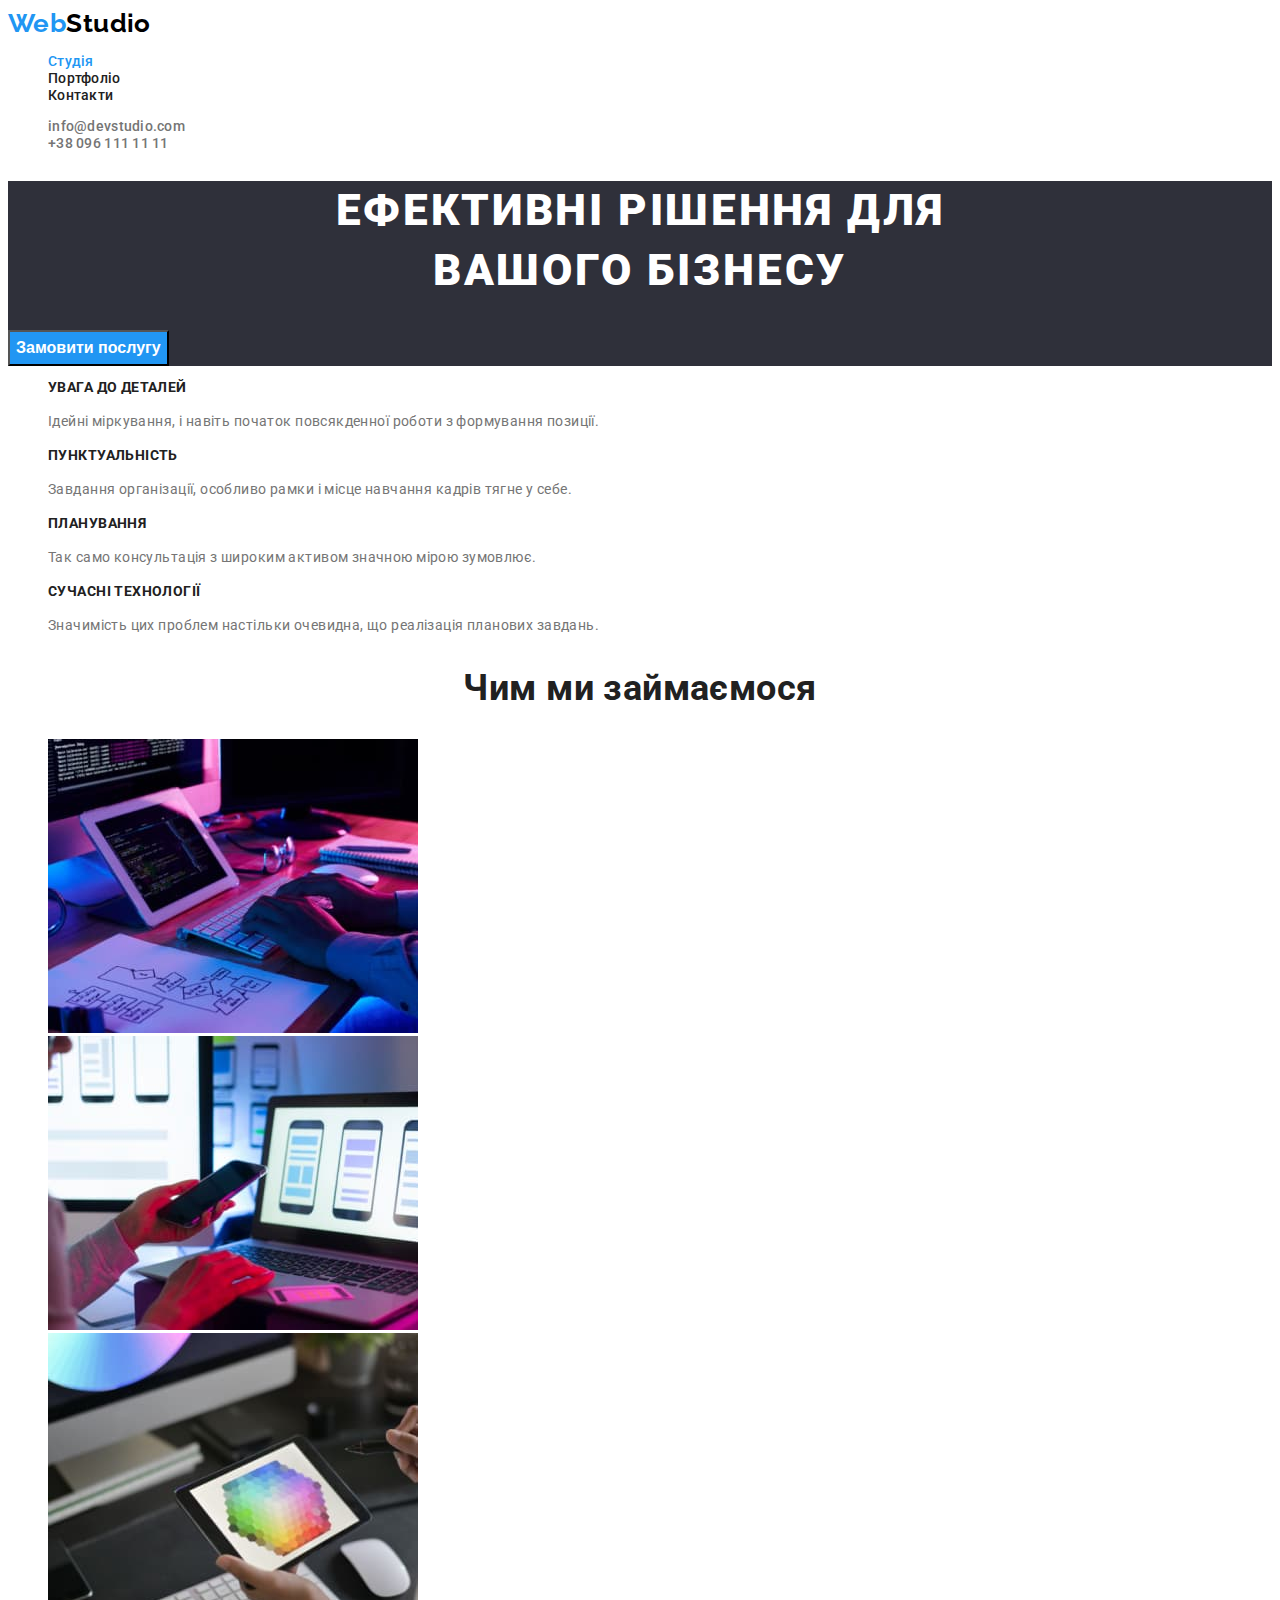
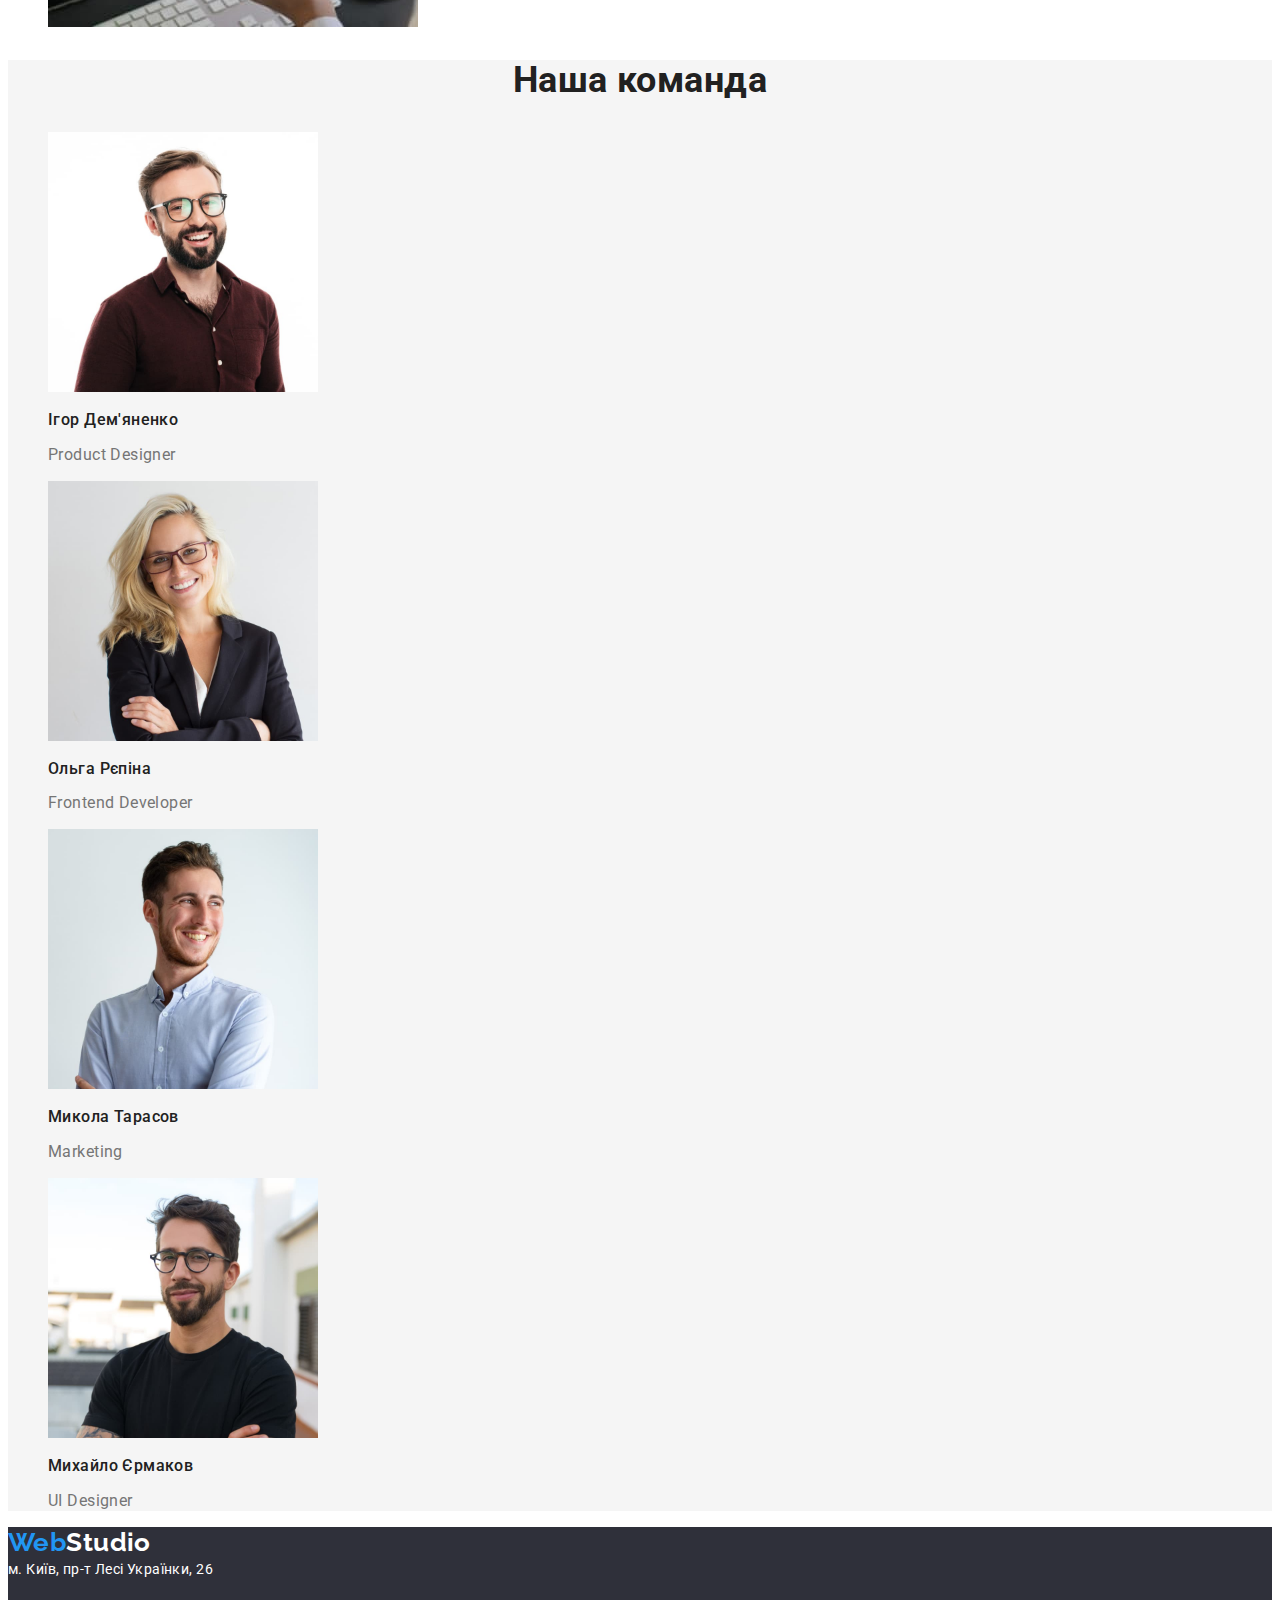
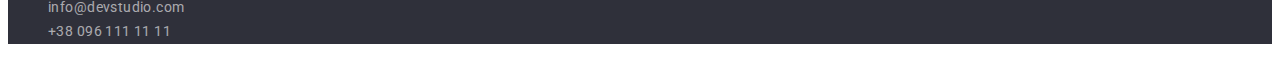
<file: index.html>
<!DOCTYPE html>
<html lang="uk">
  <head>
    <meta charset="UTF-8"/>
    <meta http-equiv="X-UA-Compatible" content="IE=edge"/>
    <meta name="viewport" content="width=device-width, initial-scale=1.0"/>
    <title>Document</title>
    <link rel="preconnect" href="https://fonts.googleapis.com"/>
    <link rel="preconnect" href="https://fonts.gstatic.com" crossorigin/>
    <link
      href="https://fonts.googleapis.com/css2?family=Raleway:wght@700&family=Roboto:wght@400;500;700;900&display=swap"
      rel="stylesheet"/>
    <link rel="stylesheet" href="./css/styles.css"/>
  </head>
  <body>
    <header class="header">
      <nav class="navigation">
        <a href="./index.html" class="logo">Web<span class="logo-color">Studio</span></a>
        <ul class="navigation-list">
          <li><a href="./index.html" class="link button-current">Студія</a></li>
          <li><a href="./portfolio.html" class="link">Портфоліо</a></li>
          <li><a href="" class="link">Контакти</a></li>
        </ul>
      </nav>
      <ul class="contacts-list">
        <li>
          <a href="mailto:info@devstudio.com" class="phone">info@devstudio.com</a>
        </li>
        <li><a href="tel:+380961111111" class="mail">+38 096 111 11 11</a></li>
      </ul>
    </header>
    <main>
      <section class="hero">
        <h1 class="hero-title">Ефективні рішення для <br/>вашого бізнесу</h1>
        <button type="button" class="button">Замовити послугу</button>
      </section>
      <section class="advantages">
        <h2 class="visually-hidden">Наші переваги</h2>
        <ul>
          <li>
            <h3 class="advantages-title">УВАГА ДО ДЕТАЛЕЙ</h3>
            <p class="advantages-text">Ідейні міркування, і навіть початок повсякденної роботи з формування позиції.</p>
          </li>
          <li>
            <h3 class="advantages-title">ПУНКТУАЛЬНІСТЬ</h3>
            <p class="advantages-text">Завдання організації, особливо рамки і місце навчання кадрів тягне у себе.</p>
          </li>
          <li>
            <h3 class="advantages-title">ПЛАНУВАННЯ</h3>
            <p class="advantages-text">Так само консультація з широким активом значною мірою зумовлює.</p>
          </li>
          <li>
            <h3 class="advantages-title">СУЧАСНІ ТЕХНОЛОГІЇ</h3>
            <p class="advantages-text">Значимість цих проблем настільки очевидна, що реалізація планових завдань.</p>
          </li>
        </ul>
      </section>
      <section class="section">
        <h2 class="section-title">Чим ми займаємося</h2>
        <ul>
          <li>
            <img src="./images/box1.jpg" alt="Людина яка набирає код на клавіатурі" width="370"/>
          </li>
          <li>
            <img src="./images/box2.jpg" alt="Людина тримає у руках телефон та обирає на комп'ютері яка розмітка буде на телефоні" width="370"/>
          </li>
          <li>
            <img  src="./images/box3.jpg" alt="Людина тримає у руках планшет" width="370"/>
          </li>
        </ul>
      </section>
      <section class="workers">
        <h2 class="section-title">Наша команда</h2>
        <ul>
          <li>
            <img class="worker-pic" src="./images/member-1.jpg" alt="Член команди чоловік" width="270"/>
            <h3 class="worker-name">Ігор Дем'яненко</h3>
            <p class="worker-position" lang="en">Product Designer</p>
          </li>
          <li>
            <img class="worker-pic" src="./images/member-2.jpg" alt="Член команди жінка" width="270"/>
            <h3 class="worker-name">Ольга Рєпіна</h3>
            <p class="worker-position" lang="en">Frontend Developer</p>
          </li>
          <li>
            <img class="worker-pic" src="./images/member-3.jpg" alt="Член команди чоловік" width="270"/>
            <h3 class="worker-name">Микола Тарасов</h3>
            <p class="worker-position" lang="en">Marketing</p>
          </li>
          <li>
            <img
              class="worker-pic" src="./images/member-4.jpg" alt="Член команди чоловік" width="270"/>
            <h3 class="worker-name">Михайло Єрмаков</h3>
            <p class="worker-position" lang="en">UI Designer</p>
          </li>
        </ul>
      </section>
    </main>
    <footer class="footer"><a href="./index.html" class="logo">Web<span class="logo-color">Studio</span></a>
      <address class="footer-address">м. Київ, пр-т Лесі Українки, 26</address>
      <ul class="footer-list">
        <li>
          <a href="mailto:info@devstudio.com" class="footer-mail">info@devstudio.com</a>
        </li>
        <li>
          <a href="tel:+380961111111" class="footer-phone">+38 096 111 11 11</a>
        </li>
      </ul>
    </footer>
  </body>
</html>
</file>
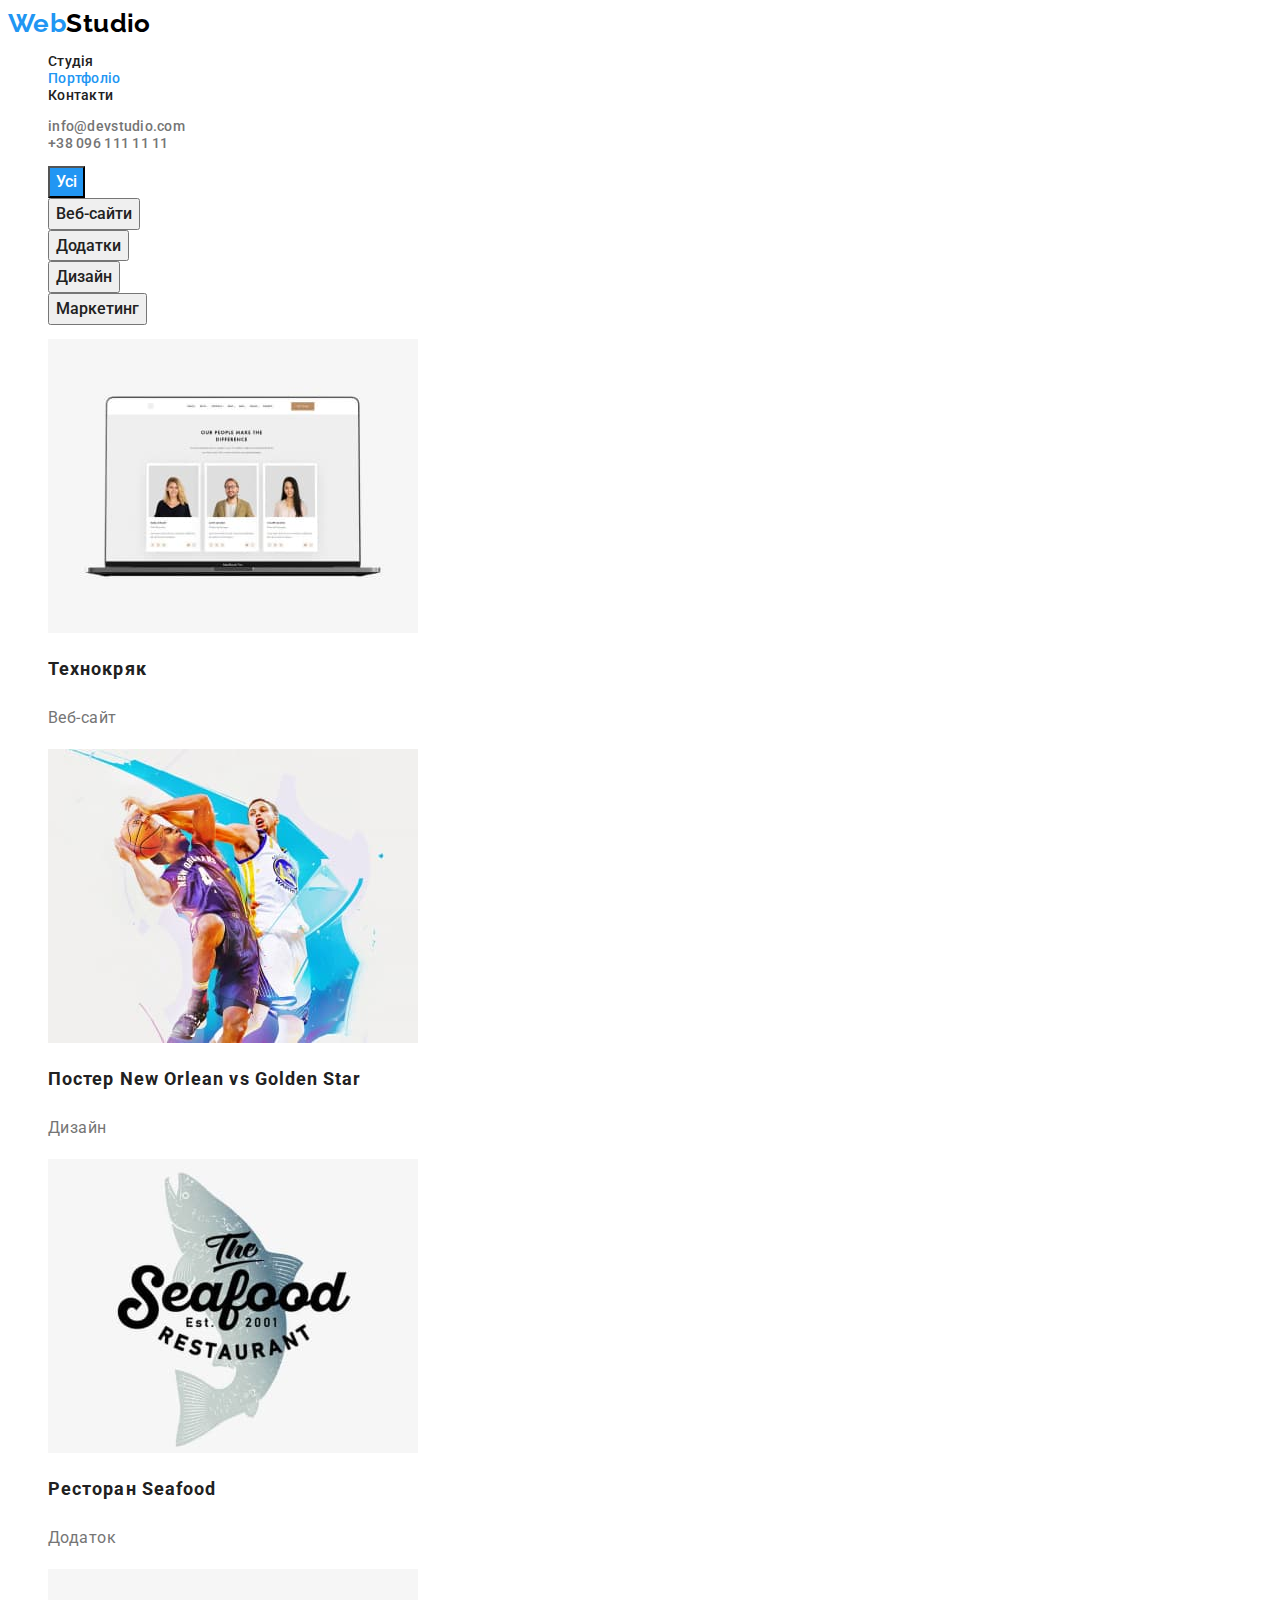
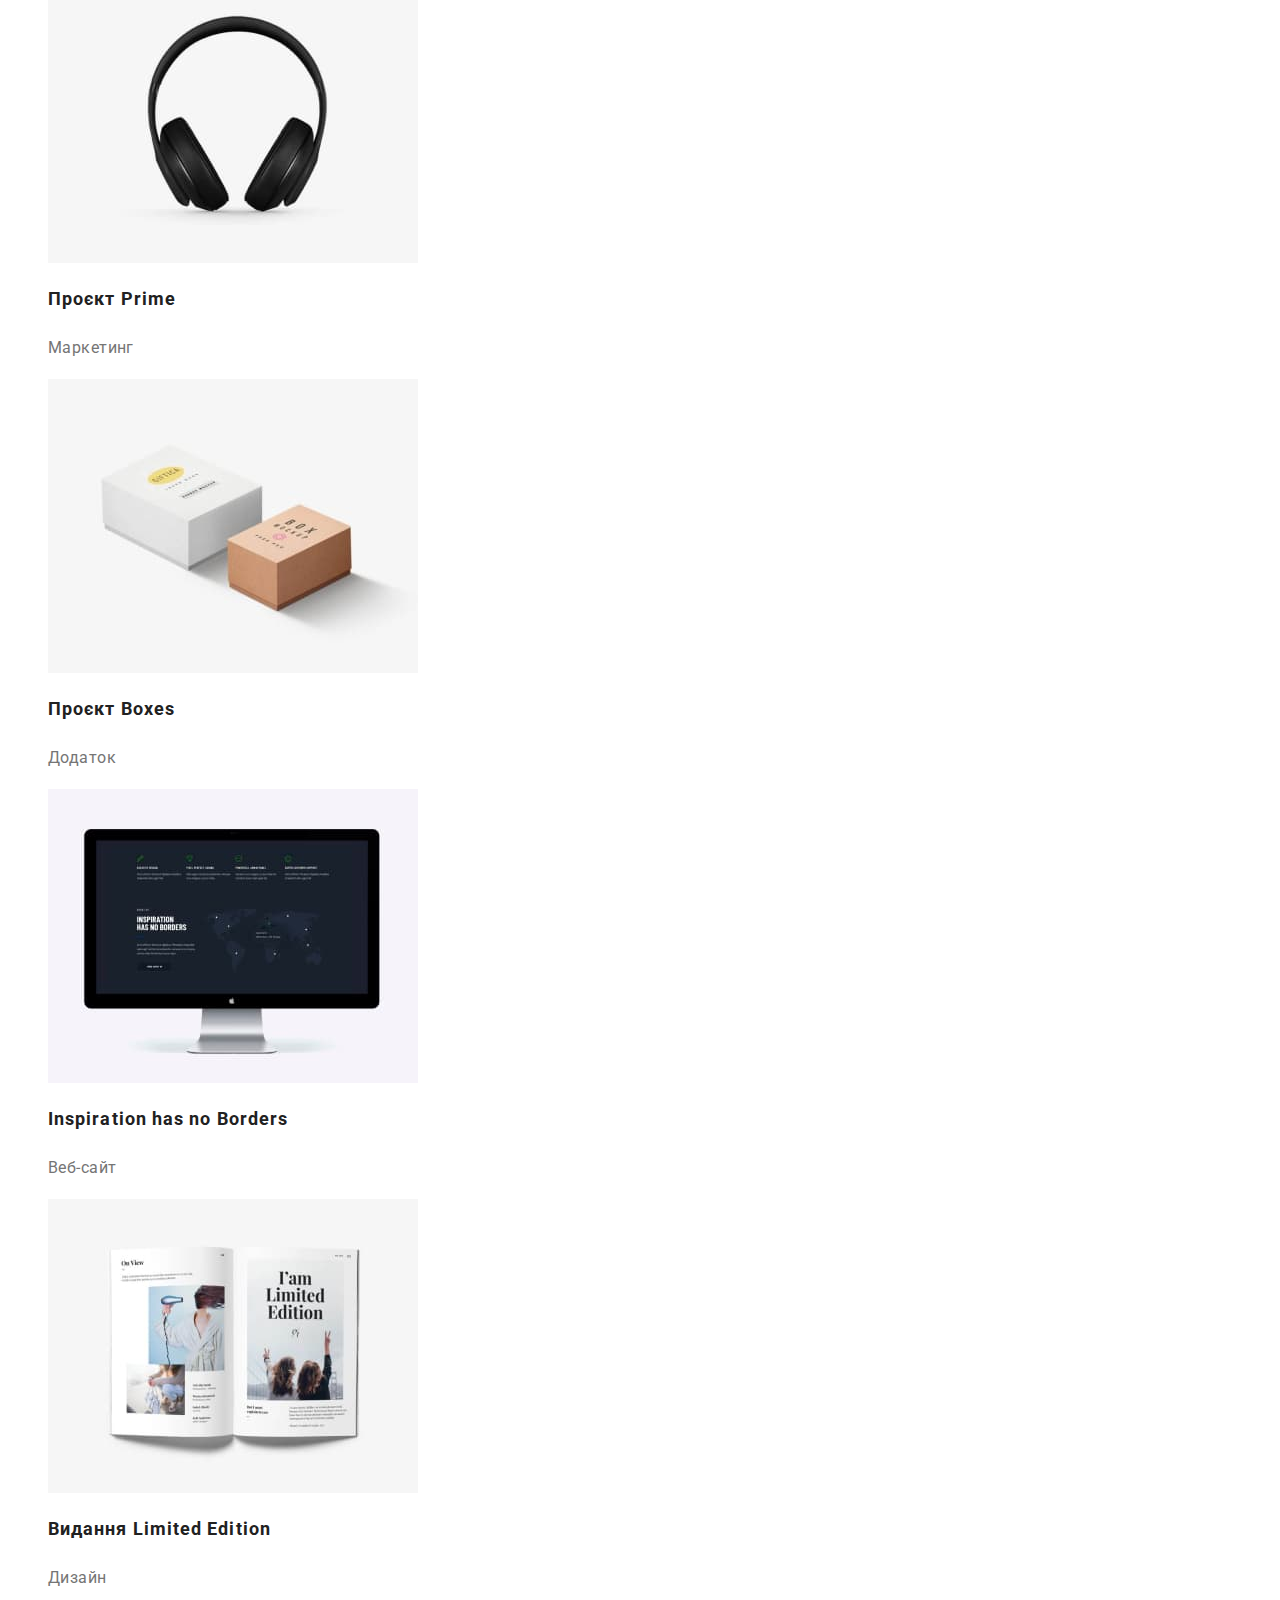
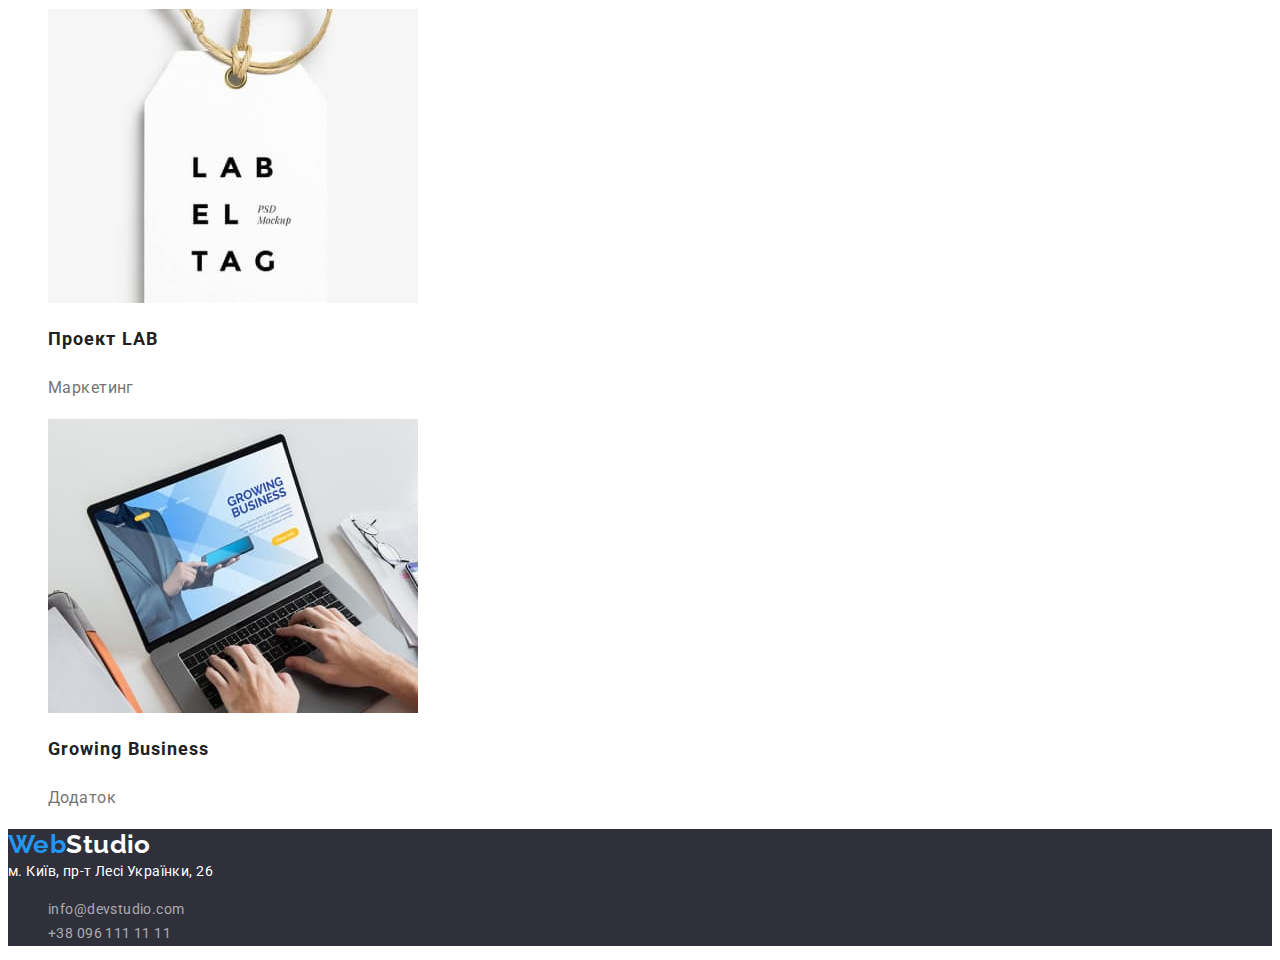
<file: portfolio.html>
<!DOCTYPE html>
<html lang="uk">
<head>
    <meta charset="UTF-8">
    <meta http-equiv="X-UA-Compatible" content="IE=edge">
    <meta name="viewport" content="width=device-width, initial-scale=1.0">
    <title>Document</title>
    <link rel="preconnect" href="https://fonts.googleapis.com">
    <link rel="preconnect" href="https://fonts.googleapis.com">
    <link rel="preconnect" href="https://fonts.gstatic.com" crossorigin>
    <link href="https://fonts.googleapis.com/css2?family=Raleway:wght@700&family=Roboto:wght@400;500;700;900&display=swap" rel="stylesheet">
    <link rel="stylesheet" href="./css/styles.css">
</head>
<body>
    <header class="header">
        <nav class="navigation">
          <a href="./index.html" class="logo">Web<span class="logo-color">Studio</span></a>
          <ul class="navigation-list">
            <li><a href="./index.html" class="link">Студія</a></li>
            <li><a href="./portfolio.html" class="link button-current">Портфоліо</a></li>
            <li><a href="" class="link">Контакти</a></li>
          </ul>
        </nav>
        <ul class="contacts-list">
          <li>
            <a href="mailto:info@devstudio.com" class="phone">info@devstudio.com</a>
          </li>
          <li><a href="tel:+380961111111" class="mail">+38 096 111 11 11</a></li>
        </ul>
      </header>
    <main>
        <section>
            <h1 class="visually-hidden">Filter</h1>
            <ul class="filter-button-list">
                <li class="all-button"> <button type="button" class="button-portfolio button-current">Усі</button></li>
                <li> <button type="button" class="button-portfolio">Веб-сайти</button></li>
                <li> <button type="button" class="button-portfolio">Додатки</button></li>
                <li> <button type="button" class="button-portfolio">Дизайн</button></li>
                <li> <button type="button" class="button-portfolio">Маркетинг</button></li>
            </ul>
            <ul class="projects">
                <li>
                    <img class="photo" src="./images/images-portfolio/img1.jpg" alt="Наші спеціалісти">
                    <h2 class="project">Технокряк</h2>
                    <p class="project-title">Веб-сайт</p>
                </li>
                <li> 
                    <img class="photo" src="./images/images-portfolio/img2.jpg" alt="Баскетбольні гравці">
                    <h2 class="project">Постер <span lang="en">New Orlean vs Golden Star</span></h2>
                    <p class="project-title">Дизайн</p>
                </li>
                <li>
                    <img class="photo" src="./images/images-portfolio/img3.jpg" alt="Логотип рибного ресторану">
                    <h2 class="project">Ресторан <span lang="en">Seafood</span></h2>
                    <p class="project-title">Додаток</p>
                </li>
                <li>
                    <img class="photo" src="./images/images-portfolio/img4.jpg" alt="Навушники">
                    <h2 class="project">Проєкт <span lang="en">Prime</span></h2>
                    <p class="project-title">Маркетинг</p>
                </li>
                <li>
                    <img class="photo" src="./images/images-portfolio/img5.jpg" alt="Дві картонні коробки">
                    <h2 class="project">Проєкт <span lang="en">Boxes</span></h2>
                    <p class="project-title">Додаток</p>
                </li>
                <li>
                    <img class="photo" src="./images/images-portfolio/img6.jpg" alt="Монітор">
                    <h2 class="project" lang="en">Inspiration has no Borders</h2>
                    <p class="project-title">Веб-сайт</p>
                </li>
                <li>
                    <img class="photo" src="./images/images-portfolio/img7.jpg" alt="Розгорнутий журнал">
                    <h2 class="project">Видання <span lang="en">Limited Edition</span></h2>
                    <p class="project-title">Дизайн</p>
                </li>
                <li>
                    <img class="photo" src="./images/images-portfolio/img8.jpg" alt="Фірмова">
                    <h2 class="project">Проект <span lang="en">LAB</span></h2>
                    <p class="project-title">Маркетинг</p>
                </li>
                <li>
                    <img class="photo" src="./images/images-portfolio/img9.jpg" alt="Чоловік працює за ноутбуком">
                    <h2 class="project" lang="en">Growing Business</h2>
                    <p class="project-title">Додаток</p>
                </li>
            </ul>
        </section>
      </main>
      <footer class="footer">
          <a  href="./index.html" class="logo">Web<span class="logo-color">Studio</span></a>
          <address class="footer-address" >м. Київ, пр-т Лесі Українки, 26</address>
          <ul class="footer-list">
              <li><a href="mailto:info@devstudio.com" class="footer-mail">info@devstudio.com</a></li>
              <li><a href="tel:+380961111111" class="footer-phone">+38 096 111 11 11</a></li>
          </ul>      
      </footer>
  </body>
  </html>
</file>
<file: css/styles.css>
:root {
  --header-background-color: #f5f5f5;
  --hero-background-color: #2f303a;
  --second-background-color: #ffffff;
  --main-text-color: #757575;
  --accent-color: #2196f3;
  --main-head-color: #212121;
}

body {
  font-family: "Roboto", sans-serif;
  font-size: 14px;
  letter-spacing: 0.03em;
  background-color: #fff;
  color: var(--main-head-color)
}
.logo {
  font-family: "Raleway", sans-serif;
  font-weight: 700;
  font-size: 26px;
  line-height: 1.19;
  color: var(--accent-color);
  text-decoration: none;
}
.header .logo-color {
  color: black;
}

ul {
  list-style: none;
}
.navigation-list a {
  font-weight: 500;
  line-height: 1.14;
  letter-spacing: 0.02em;
  color: var(--main-head-color);
  text-decoration: none;
}
.navigation-list .link:hover,
.navigation-list .link:focus {
  color: var(--accent-color);
}

.contacts-list a {
  font-weight: 500;
  line-height: 1.14;
  letter-spacing: 0.02em;
  color: var(--main-text-color);
}
.phone,
.mail,
.footer-mail,
.footer-phone {
  text-decoration: none;
}
.phone:hover,
.mail:hover,
.footer-mail:hover,
.footer-phone:hover {
  color: var(--accent-color);
}
.hero {
  background-color: var(--hero-background-color);
}

.hero-title {
  font-weight: 900;
  font-size: 44px;
  line-height: 1.36;
  text-align: center;
  letter-spacing: 0.06em;
  text-transform: uppercase;
  color: var(--second-background-color);
}
.button {
  font-weight: 700;
  font-size: 16px;
  line-height: 1.87;
  text-align: center;
  cursor: pointer;
  color: var(--second-background-color);
  background-color: var(--accent-color);
}
.visually-hidden {
    position: fixed;
    transform: scale(0);
}

.advantages-title {
  font-size: 14px;
  line-height: 1.14;
  text-transform: uppercase;
  color: var(--main-head-color);
}
.advantages-text {
  line-height: 1.71;
  color: var(--main-text-color);
}
.section-title {
  font-size: 36px;
  line-height: 1.16;
  text-align: center;
}
.workers {
  background-color: var(--header-background-color);
}

.worker-name {
  font-weight: 500;
  font-size: 16px;
  line-height: 1.18;
}
.worker-position {
  font-size: 16px;
  line-height: 1.18;
  color: var(--main-text-color);
}
footer {
  background-color: var(--hero-background-color);
}
.footer .logo-color {
  font-family: "Raleway";
  font-style: normal;
  font-weight: 700;
  font-size: 26px;
  line-height: 1.19;
  color: var(--second-background-color);
}
.footer-address {
  font-style: normal;
  line-height: 1.71;
  color: var(--second-background-color);
}
.footer-list a {
  line-height: 1.71;
  color: rgba(255, 255, 255, 0.6);
}

/* Portfolio page */

.button-portfolio {
  font-family: "Roboto";
  font-weight: 500;
  font-size: 16px;
  line-height: 1.62;
  color: var(--main-head-color);
  cursor: pointer;
}
.button-portfolio.button-current {
  background-color: var(--accent-color);
  color:#fff;
}

.button-current,
.link.button-current {
  background-color: #fff;
  color:var(--accent-color);
}
.button-portfolio:hover,
.button-portfolio:focus {
  background-color: var(--accent-color);
  color:#fff;
}

.project {
  font-size: 18px;
  line-height: 2;
  letter-spacing: 0.06em;
  color: var(--main-head-color);
}
.project-title {
  font-size: 16px;
  line-height: 1.88;
  color: var(--main-text-color);
}
.projects .photo  {
  width: 370px;
  height: 294px;
}
</file>
